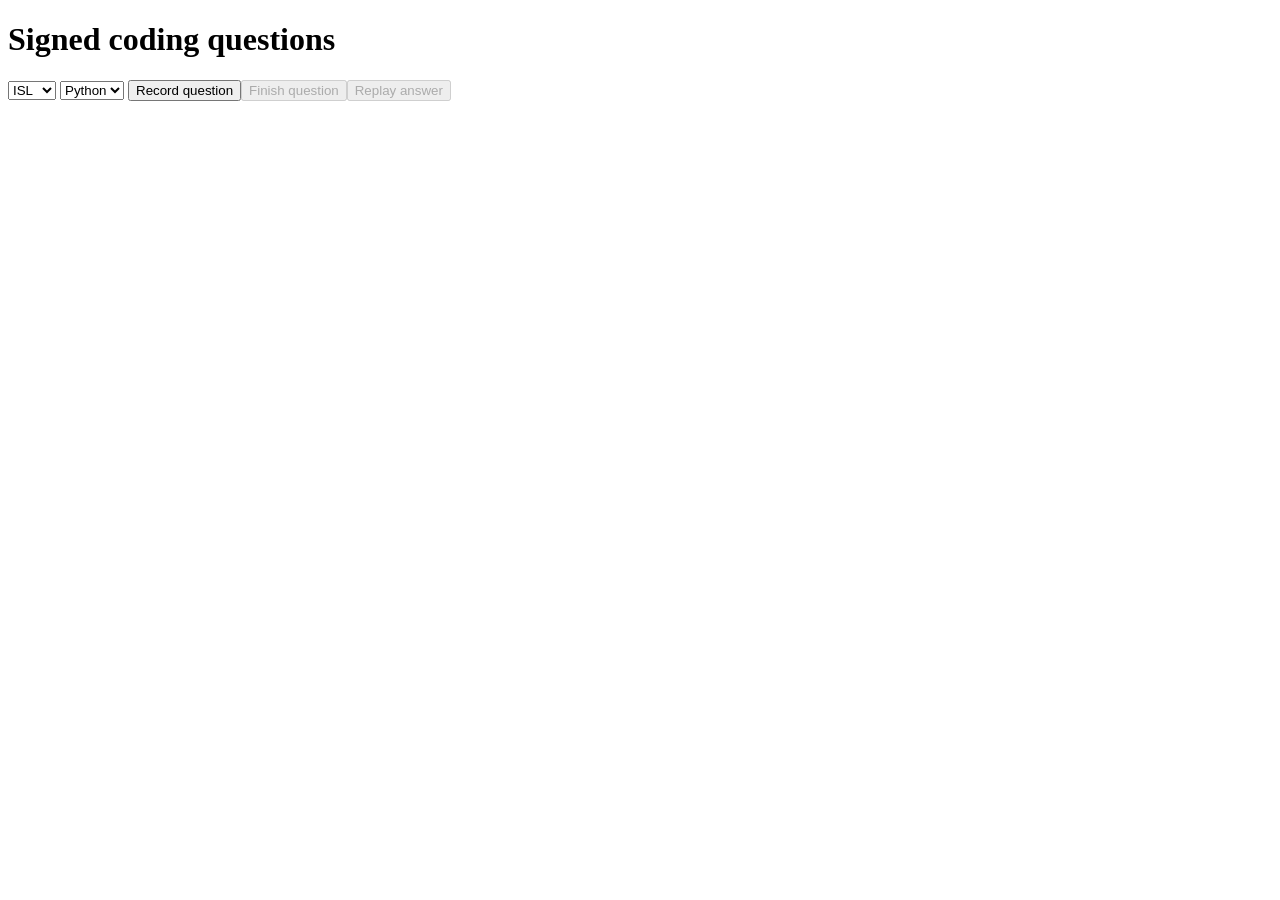
<file: signed-ai/index.html>
<!doctype html><meta charset="utf-8"><title>Transora signed questions</title>
<h1>Signed coding questions</h1><select id="language" aria-label="Sign language"><option>ISL</option><option>ASL</option></select>
<select id="course" aria-label="Course"><option>Python</option><option>Java</option><option>HTML</option><option>CSS</option></select>
<button id="record">Record question</button><button id="finish" disabled>Finish question</button><button id="replay" disabled>Replay answer</button>
<p role="status" id="status"></p><video id="camera" autoplay muted playsinline width="320"></video><canvas id="avatar" width="640" height="480" aria-label="Signed answer animation"></canvas>
<script type="module">
const $=id=>document.getElementById(id);let rec,stream,timer,animation,last;
function play(){clearInterval(animation);let i=0;const ctx=$('avatar').getContext('2d');const edges=[[1,2],[1,3],[3,5],[2,4],[4,6]];
for(const base of [7,28])for(const chain of [[0,1,2,3,4],[0,5,6,7,8],[5,9,10,11,12],[9,13,14,15,16],[13,17,18,19,20],[0,17]])for(let k=1;k<chain.length;k++)edges.push([base+chain[k-1],base+chain[k]]);
function draw(){const f=last.frames[i++];ctx.clearRect(0,0,640,480);ctx.lineWidth=3;for(const [a,b] of edges){ctx.beginPath();ctx.moveTo(f[a][0]*640,f[a][1]*480);ctx.lineTo(f[b][0]*640,f[b][1]*480);ctx.stroke();}for(const [x,y] of f){ctx.beginPath();ctx.arc(x*640,y*480,2,0,7);ctx.fill();}if(i>=last.frames.length)clearInterval(animation);}
animation=setInterval(draw,1000/last.fps);draw();}
$('replay').onclick=play;
$('record').onclick=async()=>{const language=$('language').value,course=$('course').value;$('record').disabled=true;try{stream=await navigator.mediaDevices.getUserMedia({video:true,audio:false});$('camera').srcObject=stream;rec=new MediaRecorder(stream);const parts=[];rec.ondataavailable=e=>parts.push(e.data);rec.onstop=async()=>{clearTimeout(timer);stream.getTracks().forEach(t=>t.stop());$('finish').disabled=true;$('status').textContent='Processing question…';try{const form=new FormData();form.append('video',new Blob(parts,{type:rec.mimeType}),'question.webm');const r=await fetch('/ask/'+language+'?course='+course,{method:'POST',body:form});const body=await r.json();if(!r.ok)throw Error(body.detail);last=body;$('replay').disabled=false;play();$('status').textContent='';}catch(e){$('status').textContent=e.message;}finally{$('record').disabled=false;}};rec.start();$('finish').disabled=false;$('status').textContent='Sign your question';timer=setTimeout(()=>{if(rec.state==='recording')rec.stop();},20000);}catch(e){stream?.getTracks().forEach(t=>t.stop());$('record').disabled=false;$('status').textContent=e.message;}};
$('finish').onclick=()=>{if(rec?.state==='recording')rec.stop();};
</script>
</file>
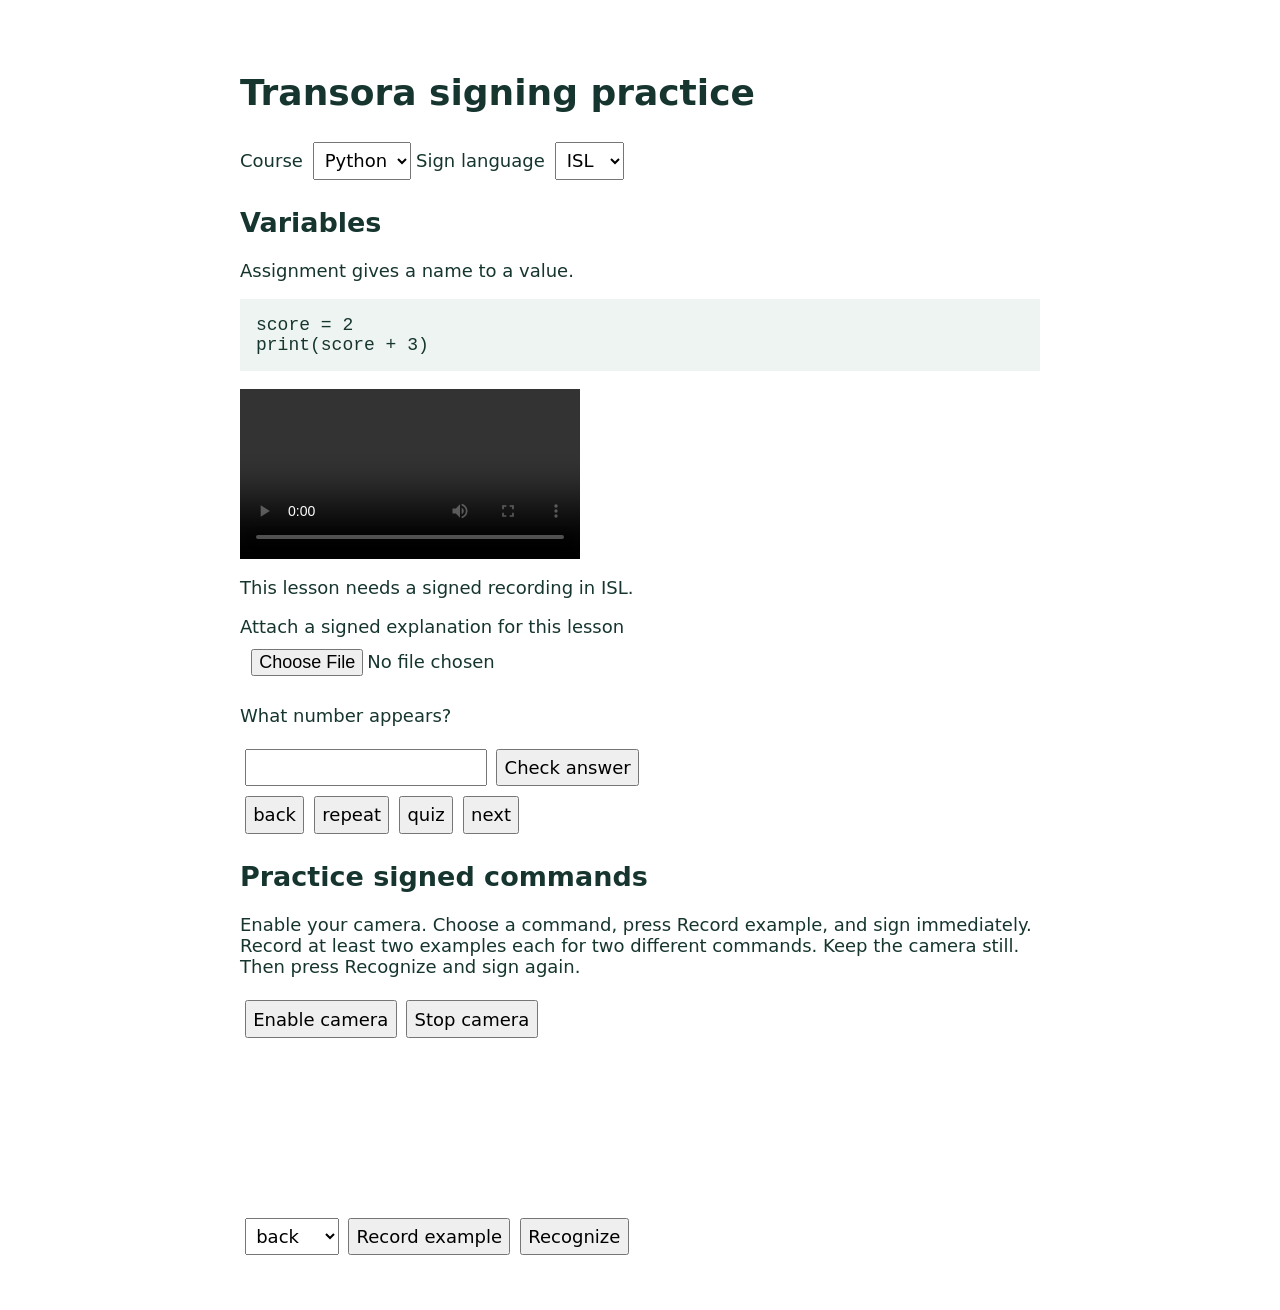
<file: sign-tutor/practice.html>
<!doctype html><html lang="en"><meta charset="utf-8"><meta name="viewport" content="width=device-width, initial-scale=1"><title>Transora signing practice</title>
<style>body{font:18px system-ui;max-width:800px;margin:2rem auto;padding:1rem;color:#16352e}button,select,input{font:inherit;margin:.3rem;padding:.4rem}pre{background:#edf4f1;padding:1rem;white-space:pre-wrap}video{width:min(100%,340px);display:block}output{display:block;font-weight:600}</style>
<h1>Transora signing practice</h1><label>Course <select id="course"></select></label><label>Sign language <select id="lang"><option>ISL</option><option>ASL</option></select></label><h2 id="title"></h2><p id="explain"></p><pre id="code"></pre><video id="signed" controls playsinline hidden></video><p id="media"></p><label>Attach a signed explanation for this lesson <input id="clip" type="file" accept="video/*"></label><p id="question"></p><input id="answer" aria-label="Your answer"><button id="check">Check answer</button><div id="actions"></div><h2>Practice signed commands</h2><p>Enable your camera. Choose a command, press Record example, and sign immediately. Record at least two examples each for two different commands. Keep the camera still. Then press Recognize and sign again.</p><button id="start">Enable camera</button><button id="stop">Stop camera</button><video id="cam" muted playsinline></video><select id="label" aria-label="Command"></select><button id="train">Record example</button><button id="predict">Recognize</button><output id="status" aria-live="polite"></output>
<script type="module">
import {courses,Tutor,capture} from './sign-tutor.mjs';
const el=id=>document.getElementById(id), clips={}, sessions=new Map();
let tutor,busy=false;
for(const c of Object.keys(courses))el('course').add(new Option(c,c));
for(const c of ['back','repeat','quiz','next']){
 el('label').add(new Option(c,c));const b=document.createElement('button');b.textContent=c;b.onclick=()=>act(c);el('actions').append(b);
}
function select(){const c=el('course').value,l=el('lang').value,k=l+c;if(!sessions.has(k))sessions.set(k,new Tutor(c,l,clips));tutor=sessions.get(k);render();}
function render(){const x=tutor.lesson();for(const [id,v] of Object.entries({title:x.title,explain:x.explanation,code:x.code,question:x.question,answer:''})){if(id==='answer')el(id).value=v;else el(id).textContent=v;}
 const v=el('signed');v.pause();v.removeAttribute('src');v.hidden=!x.video;if(x.video)v.src=x.video;v.load();el('media').textContent=x.video?'Signed explanation attached.':'This lesson needs a signed recording in '+tutor.language+'.';el('clip').value='';el('status').textContent='';}
function act(c){tutor.act(c);render();if(c==='quiz')el('answer').focus();if(c==='repeat'&&tutor.lesson().video)el('signed').play().catch(()=>{});}
el('course').onchange=el('lang').onchange=select;select();
el('clip').onchange=e=>{const f=e.target.files[0];if(f){const k=[tutor.language,tutor.course,tutor.index].join('/');if(clips[k])URL.revokeObjectURL(clips[k]);clips[k]=URL.createObjectURL(f);render();}};
el('check').onclick=()=>el('status').textContent=tutor.answer(el('answer').value)?'Correct.':'Try again. Trace the example one step at a time.';
el('start').onclick=async()=>{try{if(!el('cam').srcObject)el('cam').srcObject=await navigator.mediaDevices.getUserMedia({video:true,audio:false});await el('cam').play();}catch(e){el('status').textContent=e.message;}};
el('stop').onclick=()=>{el('cam').srcObject?.getTracks().forEach(t=>t.stop());el('cam').srcObject=null;};
async function record(train){if(busy)return;busy=true;const t=tutor,label=el('label').value;try{el('status').textContent='Recording now…';const x=await capture(el('cam'));if(t!==tutor)return;if(train){t.train(label,x);el('status').textContent=label+' examples: '+t.samples[label].length;}else{const c=t.recognize(x);if(c)act(c);el('status').textContent=c?'Recognized '+c:'Uncertain. Try again or add more examples.';}}catch(e){el('status').textContent=e.message;}finally{busy=false;}}
el('train').onclick=()=>record(true);el('predict').onclick=()=>record(false);
</script></html>
</file>
